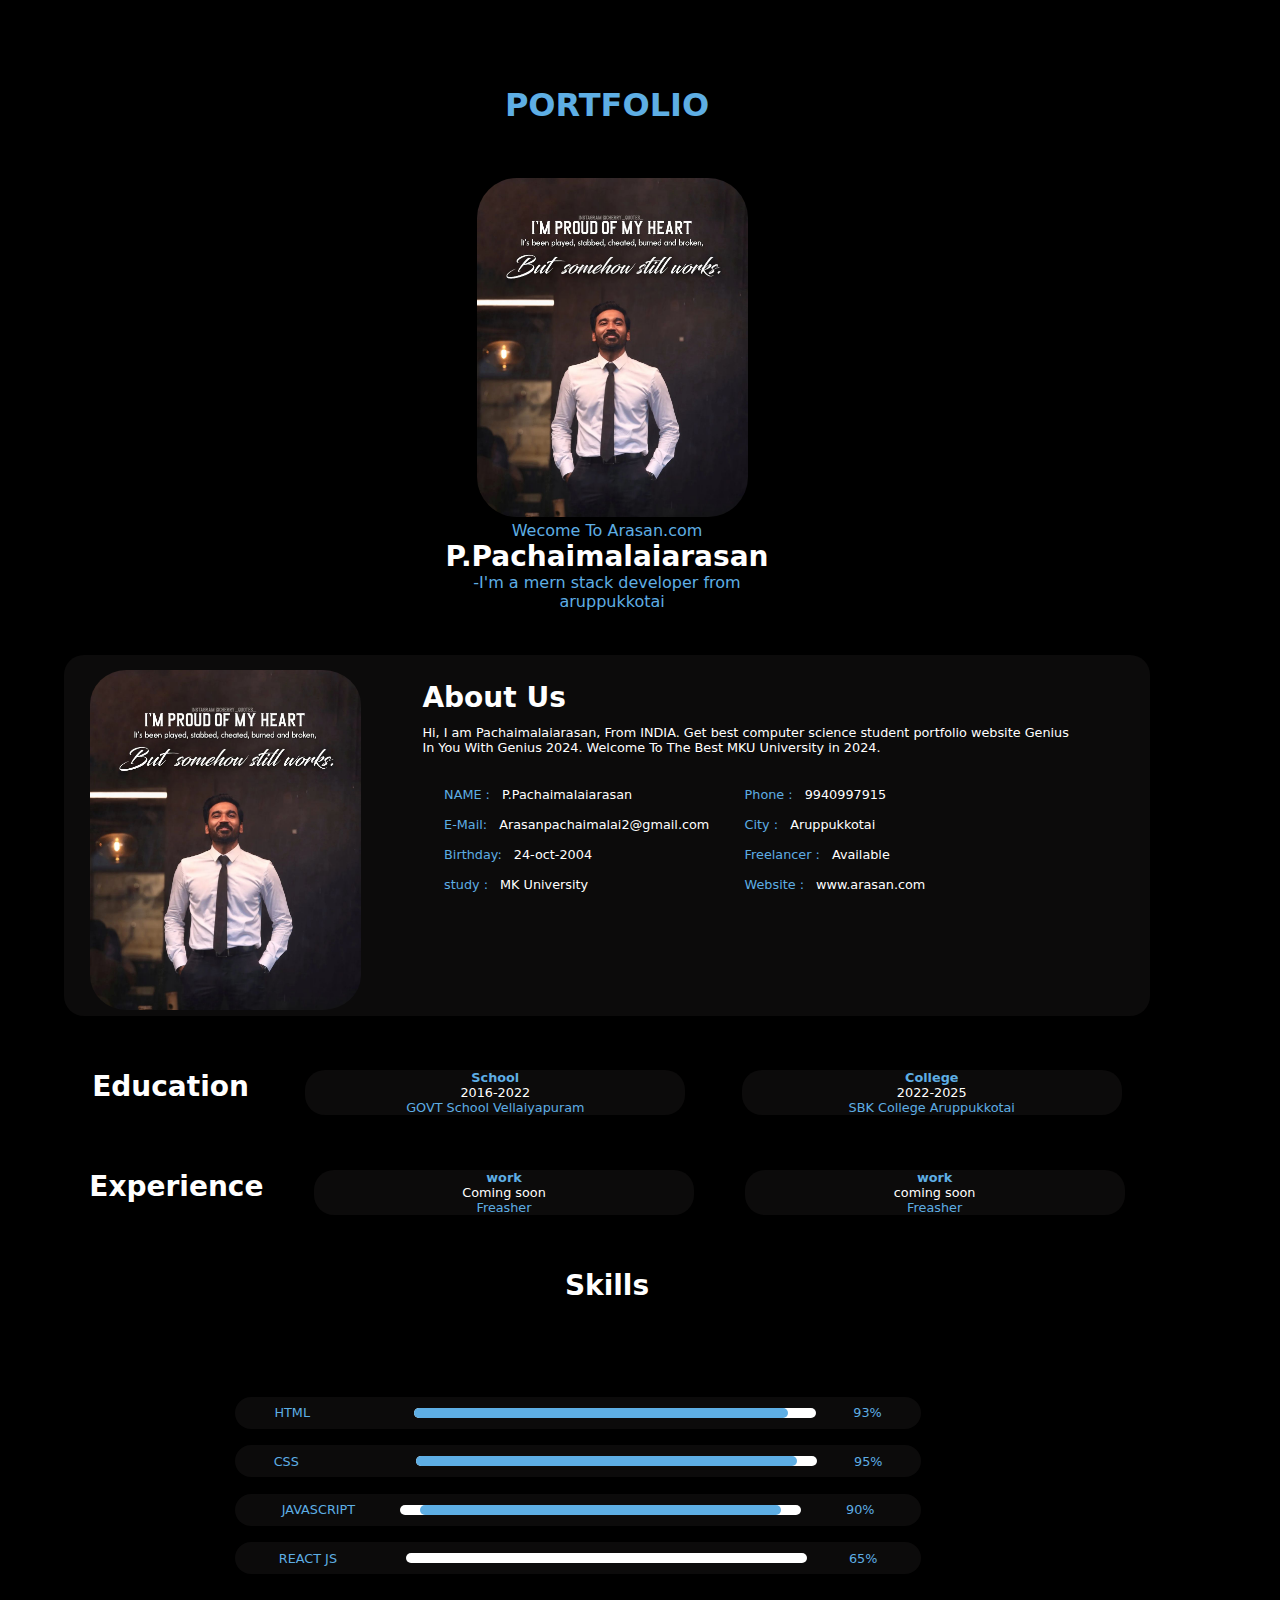
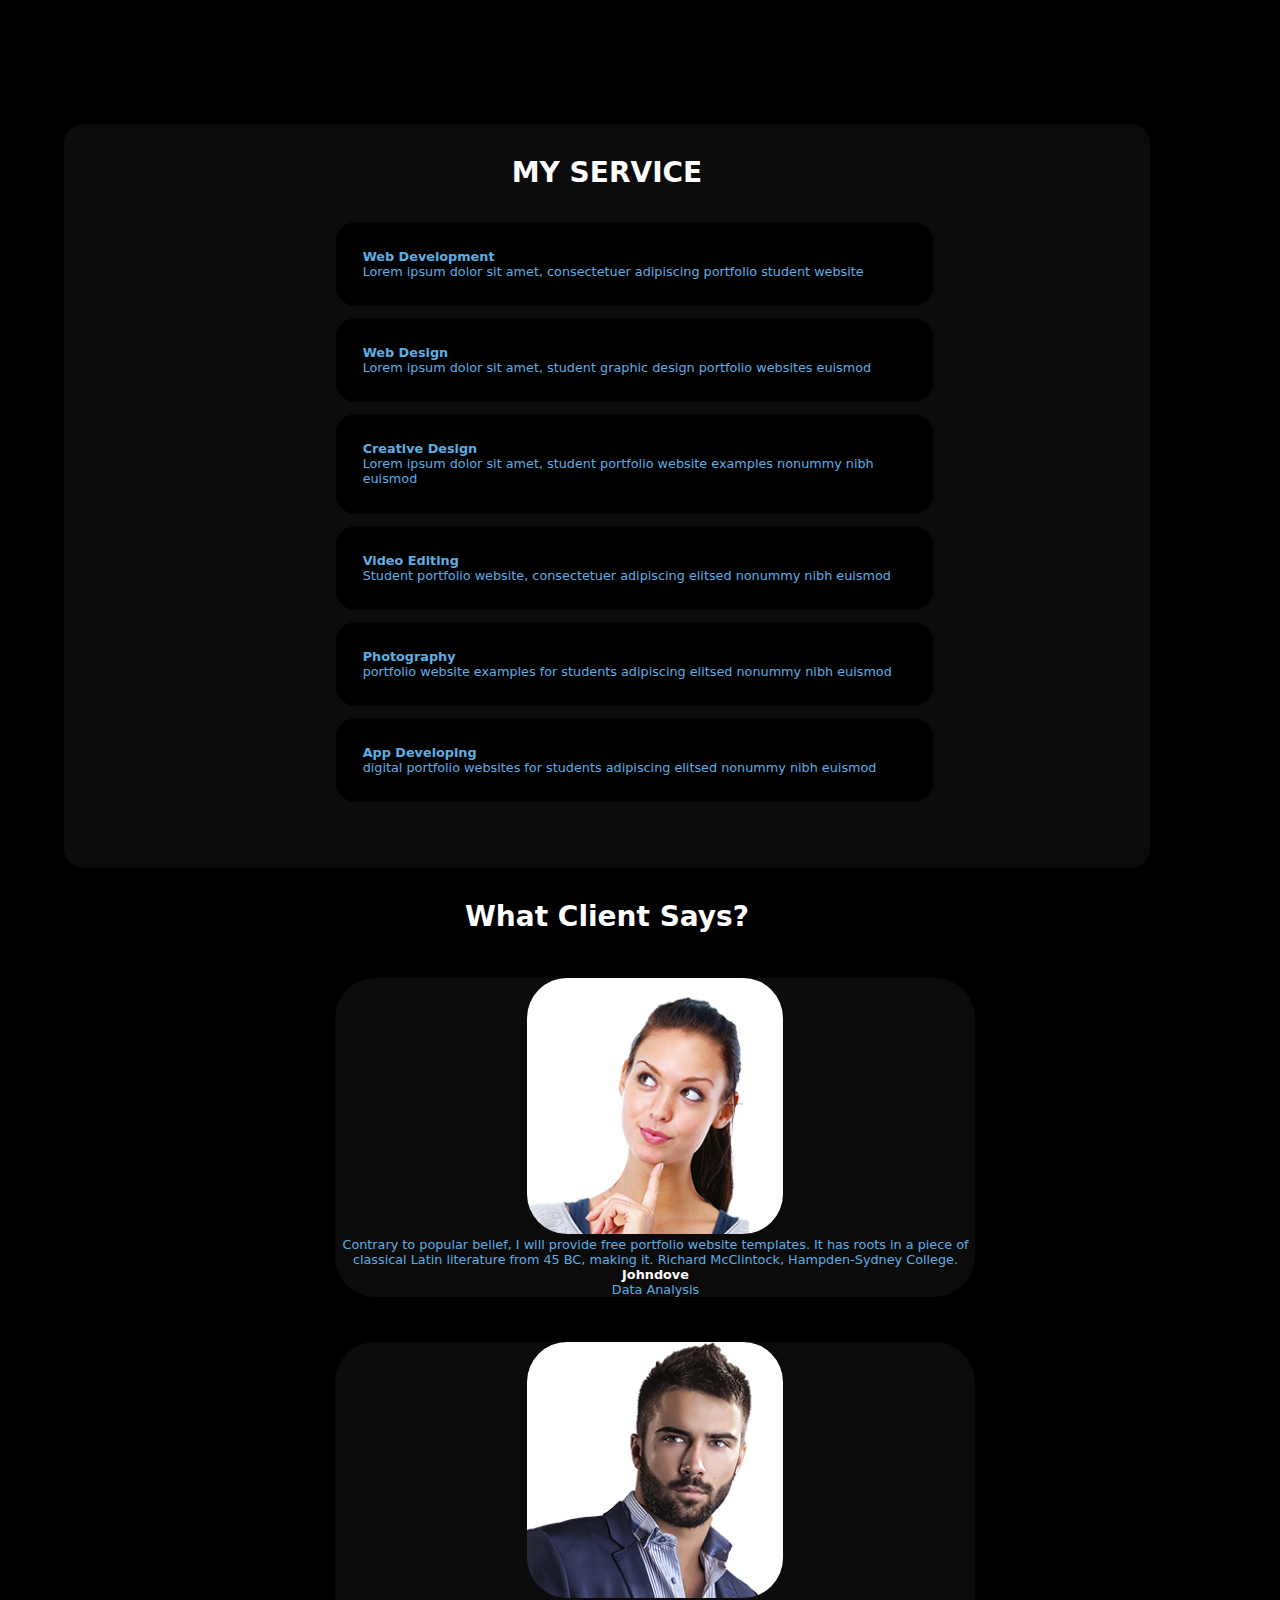
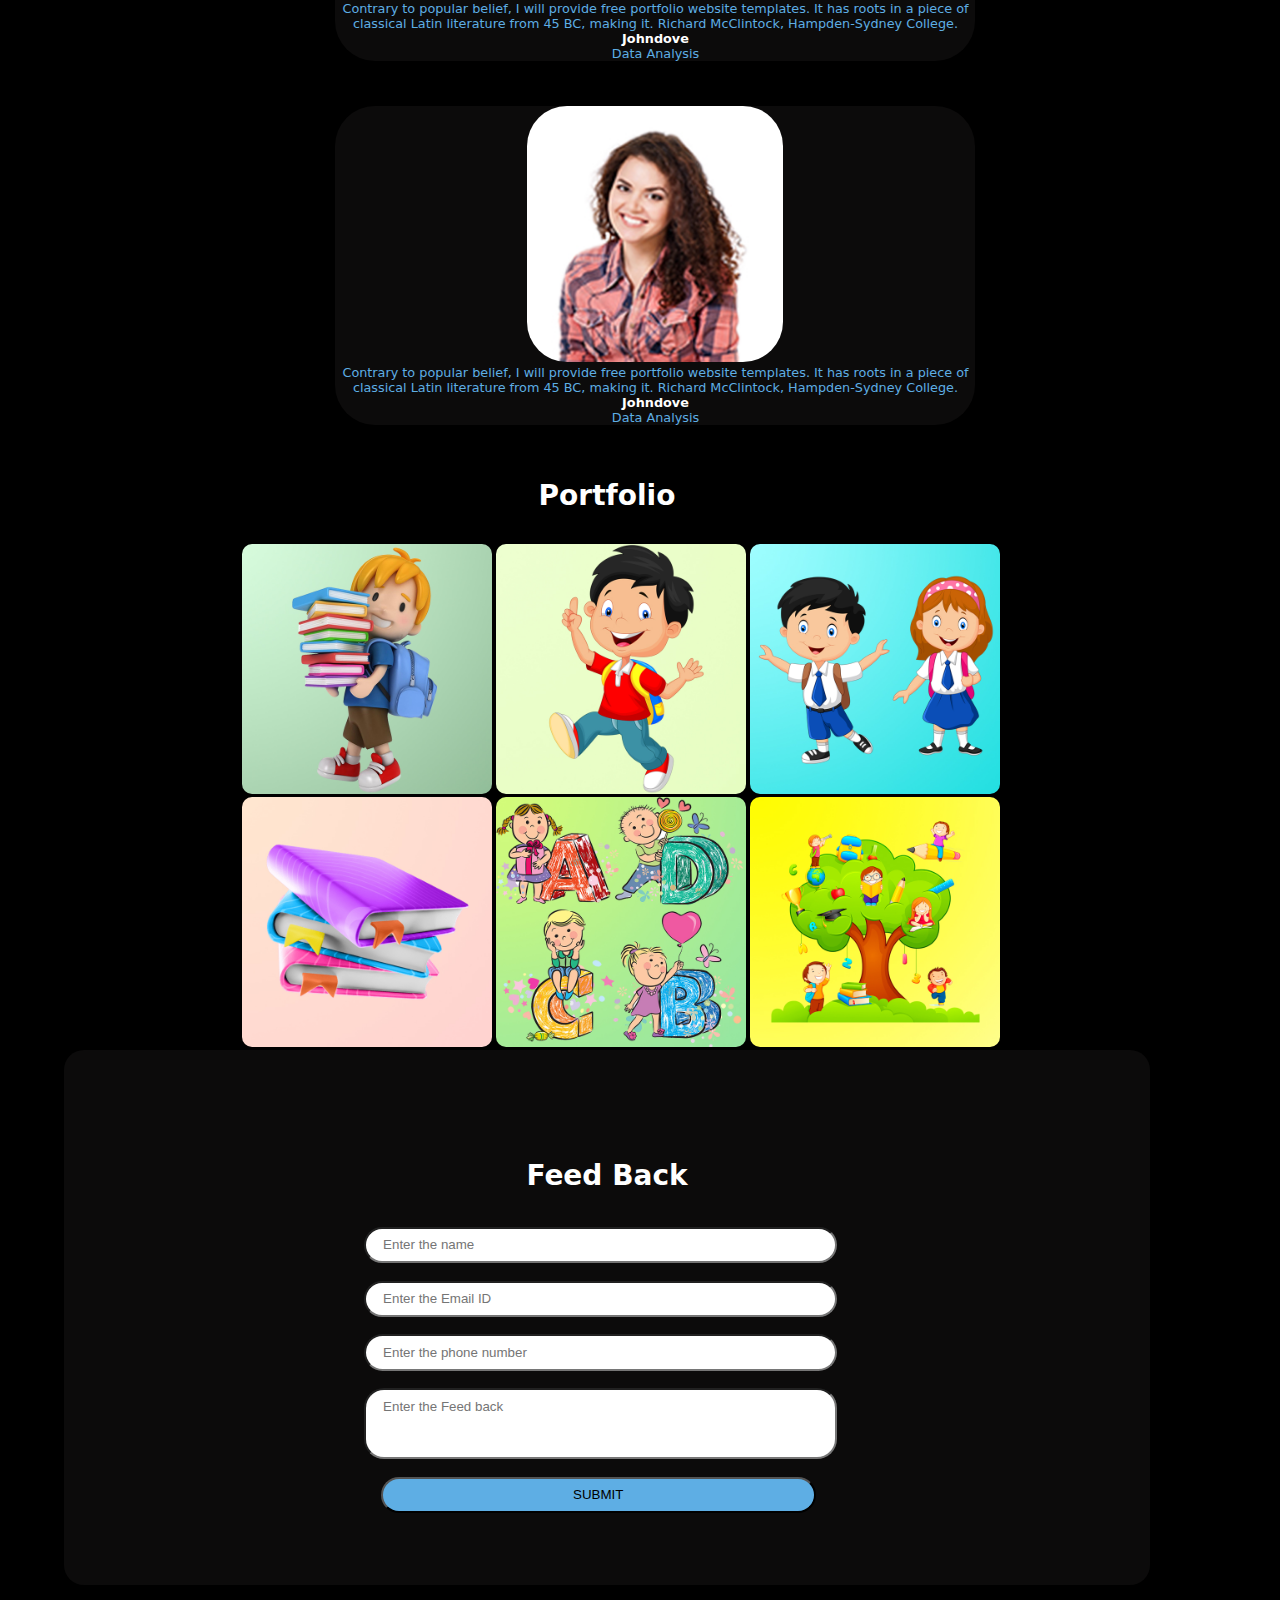
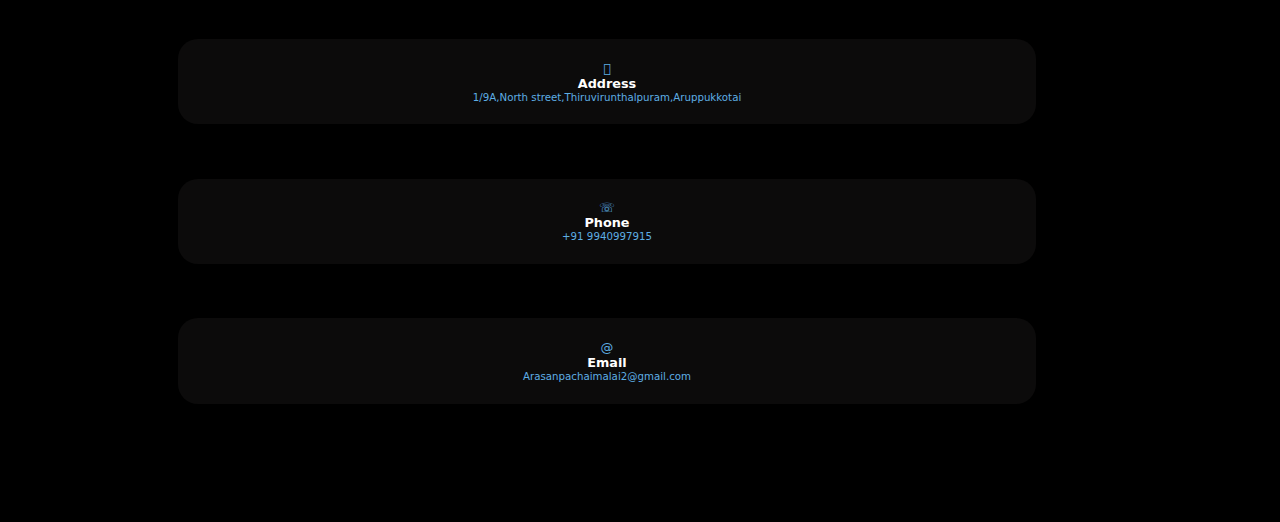
<file: index.html>
<!DOCTYPE html>
<html lang="en">

<head>
    <meta charset="UTF-8">
    <meta name="viewport" content="width=device-width, initial-scale=1.0">
    <title>P.Pachaimalaiarasan</title>
    <link rel="stylesheet" href="style.css">

    <meta data-="portfolio" data-="Pachamalaiarasan">
</head>

<body>
    <header>
        <h2>PORTFOLIO</h2>
    </header>
    <main>
       
        <!--HOME SCREEN--->
        <section class="home-section" id="home">
            <img src="arasan1.webp" alt="Pachamalaiarasan" width="200px" height="250px" loading="lazy" class="homepro">
            <section class="text-align">
                <p>Wecome To Arasan.com</p>
                <p class="homename">
                <h3>P.Pachaimalaiarasan</h3>
                </p>
                <p>-I'm a mern stack developer from <br>&nbsp; aruppukkotai</p>
            </section>
            <section class="fixedsec" id="fix">
                <nav class="navication">
                    <ul class="ulist" >
                        <li><a href="#home">Home</a></li>
                        <li><a href="#Profile">Profile</a></li>
                        <li><a href="#education">Education</a></li>
                        <li><a href="#Myservice">MY service</a></li>
                        <li><a href="#portfolio">portfolio</a></li>
                        <li><a href="#feedback">Feedback</a></li>
                    </ul>
                </nav>
            </section>
        </section>
        <!--ABOUT PAGE -->
        <section class="aboutsec" id="Profile">
            <img src="arasan1.webp" alt="Pachamalaiarasan" width="200px" height="250px" loading="lazy" class="aboutpro">
            <h3 class="aboutusdisplay">About Us</h3>
            <!-- <p class="text-align1"> I am available for mern stack Project <br> -->
            <p class="text-align2"> Hi, I am Pachaimalaiarasan, From INDIA. Get best computer science student portfolio
                website Genius <br>In You With Genius 2024. Welcome To The Best MKU University in 2024.</p>
            <section class="detail">
                <p class="detail1"> NAME :<span class="span1"> P.Pachaimalaiarasan </span><br><br>
                    E-Mail:<span class="span1"> Arasanpachaimalai2@gmail.com </span><br><br>
                    Birthday:<span class="span1"> 24-oct-2004</span> <br><br>
                    study :<span class="span1"> MK University </span><br><br>
                </p>

                <p class=" detail2"> Phone : <span class="span2">9940997915 </span><br><br>
                    City :<span class="span2"> Aruppukkotai </span><br><br>
                    Freelancer : <span class="span2">Available </span><br><br>
                    Website :<span class="span2"> www.arasan.com </span><br><br>
                </p>
            </section>
        </section>
        <!-- EDUCATION PAGE -->
        <section class="educationsection">
            <div class="educationsec1">
                <h3 class="educationdisplay" id="education"> Education</h3>
                <div class="school">
                    <h4 class="h4">School</h4>
                    <p> <span class="educationse-span1">2016-2022</span><br>GOVT School Vellaiyapuram</p>
                </div>
                <section class="college">
                    <h4 class="h4">College</h4>
                    <p> <span class="educationse-span1">2022-2025</span><br>SBK College Aruppukkotai</p>
                </section>
            </div>
            <section class="educationsec2">
                <h3 class="workdisplay">Experience</h3>
                <div class="work1">
                    <h4 class="h4">work</h4>
                    <p><span class="work-span1">Coming soon</span> <br>Freasher</p>
                </div>
                <div class="work2">
                    <h4 class="h4">work</h4>
                    <p><span class="work-span1">coming soon</span><br>Freasher</p>
                </div>
            </section>
            <h3 class="skilldisplay">Skills</h3>
            <section class="skillsection">
                <section class="htmlsec">
                    <p class="barsec">HTML</p>
                    <div class="bar bar1">
                        <div class="presenthtml"></div>
                    </div>
                    <p>93%</p>
                </section>
                <section class="csssec">
                    <p class="barsec1">CSS</p>
                    <div class="bar bar2">
                        <div class="presentcss"></div>
                    </div>
                    <p>95%</p>
                </section>
                <section class="jssec">
                    <p class="jssec1">JAVASCRIPT</p>
                    <div class="bar bar3">
                        <div class="presentjs"></div>
                    </div>
                    <p class="jstextsec">90%</p>
                </section>
                <section class="reactsec">
                    <p class="reactsec1">REACT JS</p>
                    <div class="bar bar4">
                        <div class="presentrjs"></div>
                    </div>
                    <p>65%</p>
                </section>
            </section>
            <!--MY SERVICE PAGE-->

            <section class="servicesce" id="Myservice">
                <h3 class="sevdisplay">MY SERVICE</h3>
                <section class="flexsec">
                    <section class="service">
                        <section class="service1">
                            <h4 class="ser-h4">Web Development</h4>
                            <p class="ser-text">Lorem ipsum dolor sit amet, consectetuer adipiscing portfolio student
                                website</p>
                        </section>
                        <section class="service2">
                            <h4 class="ser-h4">Web Design</h4>
                            <p class="ser-text">Lorem ipsum dolor sit amet, student graphic design portfolio websites
                                euismod</p>
                        </section>

                        <section class="service3">
                            <h4 class="ser-h4">Creative Design</h4>
                            <p class="ser-text">Lorem ipsum dolor sit amet, student portfolio website examples nonummy
                                nibh euismod</p>
                        </section>
                        <section class="service4">
                            <h4 class="ser-h4">Video Editing</h4>
                            <p class="ser-text">Student portfolio website, consectetuer adipiscing elitsed nonummy nibh
                                euismod</p>
                        </section>
                        <section class="service5">
                            <h4 class="ser-h4">Photography</h4>
                            <p class="ser-text">portfolio website examples for students adipiscing elitsed nonummy nibh
                                euismod</p>
                        </section>
                        <section class="service6">
                            <h4 class="ser-h4">App Developing</h4>
                            <p class="ser-text">digital portfolio websites for students adipiscing elitsed nonummy nibh
                                euismod</p>
                        </section>
                    </section>
                </section>
            </section>
        </section>
        <!--client say section-->
        <section class="clientsec">
            <h3 class="clientdisplay">What Client Says?</h3>
            <section class="clientsec1">
                <section class="client1">
                    <img src="client (1).jpg" alt="client" width="250px" height="250px" loading="lazy"
                        class="clientimg">
                    <p class="client-text">Contrary to popular belief, I will provide free portfolio website templates.
                        It has roots in a piece of classical Latin literature from 45 BC, making it. Richard McClintock,
                        Hampden-Sydney College.</p>
                    <b class="client-text2">Johndove</b>
                    <p class="client-text1">Data Analysis</p>
                </section>
                <section class="client2">
                    <img src="client (2).jpg" alt="client" width="250px" height="250px" loading="lazy"
                        class="clientimg">
                    <p class="client-text">Contrary to popular belief, I will provide free portfolio website templates.
                        It has roots in a piece of classical Latin literature from 45 BC, making it. Richard McClintock,
                        Hampden-Sydney College.</p>
                    <b class="client-text2">Johndove</b>
                    <p class="client-text1">Data Analysis</p>
                </section>
                <section class="client3">
                    <img src="client (3).jpg" alt="client" width="250px" height="250px" loading="lazy"
                        class="clientimg">
                    <p class="client-text">Contrary to popular belief, I will provide free portfolio website templates.
                        It has roots in a piece of classical Latin literature from 45 BC, making it. Richard McClintock,
                        Hampden-Sydney College.</p>
                    <b class="client-text2">Johndove</b>
                    <p class="client-text1">Data Analysis</p>
                </section>
            </section>
        </section>
        <h3 class="portdisplay" id="portfolio">Portfolio</h3>
        <section class="portfoliosec">
            <img src="gallery-1.jpg" alt="photo" width="250px" height="250px" loading="lazy" class="portimg1">
            <img src="gallery-3.jpg" alt="photo" width="250px" height="250px" loading="lazy" class="portimg2">
            <img src="gallery-4.jpg" alt="photo" width="250px" height="250px" loading="lazy" class="portimg3">
            <img src="gallery-2.jpg" alt="photo" width="250px" height="250px" loading="lazy" class="portimg4">
            <img src="gallery-6.jpg" alt="photo" width="250px" height="250px" loading="lazy" class="portimg5">
            <img src="gallery-5.jpg" alt="photo" width="250px" height="250px" loading="lazy" class="portimg6">

        </section>
        <section class="feedbacksec">
            <h3 class="feeddisplay">Feed Back</h3>
            <section class="fillsec">
                <form action="feed">
                    <input type="text" class="fill" placeholder="Enter the name">
                    <input type="email" class="fill" placeholder="Enter the Email ID">
                    <input type="tel" class="fill" placeholder="Enter the phone number">
                    <input type="text" class="fill fill1" placeholder="Enter the Feed back">
                    <button class="submit">SUBMIT</button>
                </form>
            </section>
        </section>
    </main>
</body>
<footer>
    <section class="footersec" id="feedback">
        <section class="footersec1">
            <p class="foo-text1">&#xf015</p>
            <h4 class="h4sec">Address</h4>
            <p class="foot-text">1/9A,North street,Thiruvirunthalpuram,Aruppukkotai</p>
        </section>
        <section class="footersec1">
            <p class="foo-text1">&#9743</p>
            <h4 class="h4sec">Phone</h4>
            <p class="foot-text"> +91 9940997915</p>
        </section>
        <section class="footersec1">
            <p class="foo-text1">&#64</p>
            <h4 class="h4sec">Email</h4>
            <p class="foot-text">Arasanpachaimalai2@gmail.com</p>
        </section>
    </section>
</footer>
</html>
</file>
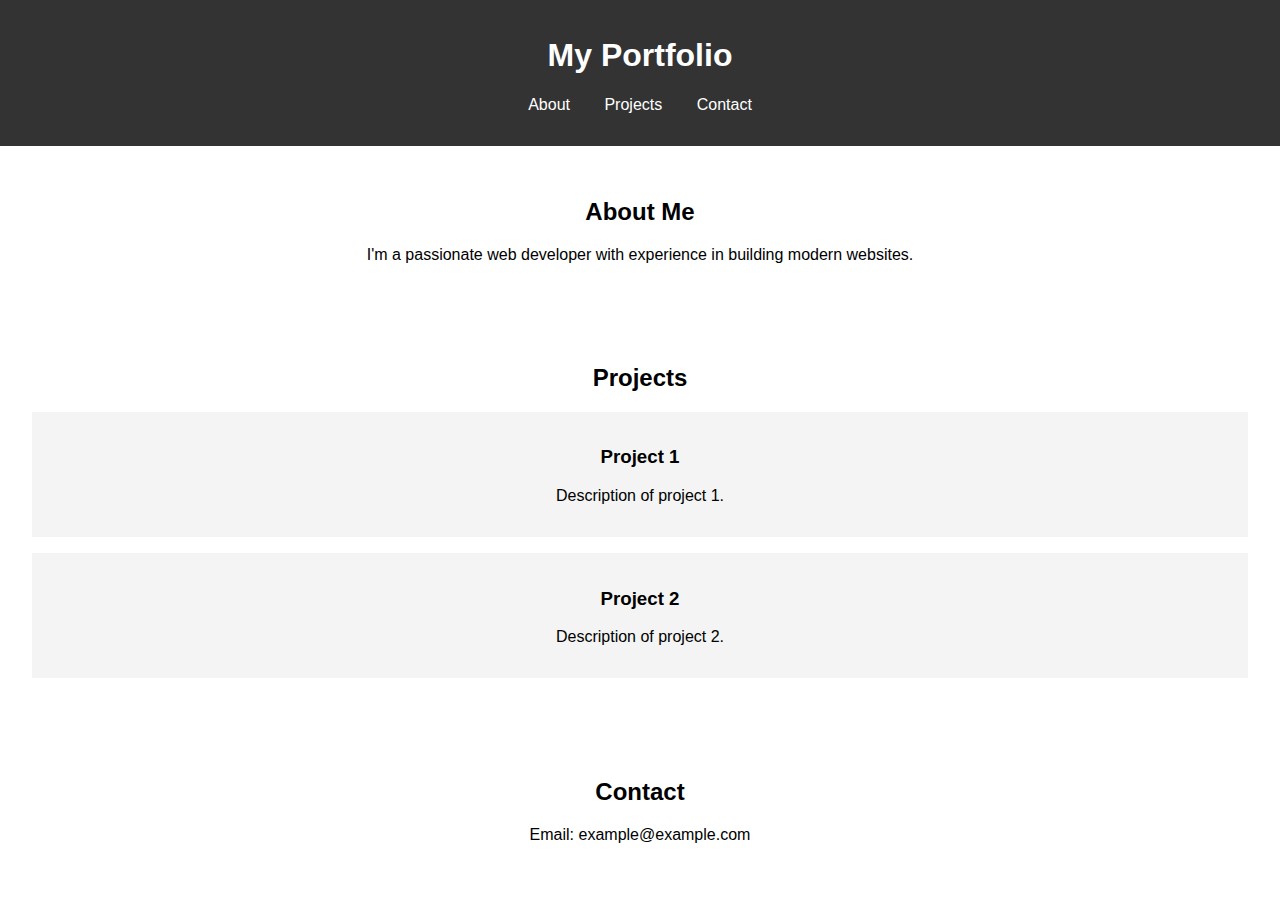
<file: a.html>
<!DOCTYPE html>
<html lang="en">
<head>
    <meta charset="UTF-8">
    <meta name="viewport" content="width=device-width, initial-scale=1.0">
    <title>Portfolio</title>
 
<style>
body {
    font-family: Arial, sans-serif;
    margin: 0;
    padding: 0;
    text-align: center;
}

header {
    background: #333;
    color: white;
    padding: 1rem 0;
}

nav ul {
    list-style: none;
    padding: 0;
}

nav ul li {
    display: inline;
    margin: 0 15px;
}

nav ul li a {
    color: white;
    text-decoration: none;
}

section {
    padding: 2rem;
}

.project {
    background: #f4f4f4;
    padding: 1rem;
    margin: 1rem 0;
}
</style>
</head>
<body>
    <header>
        <h1>My Portfolio</h1>
        <nav>
            <ul>
                <li><a href="#about">About</a></li>
                <li><a href="#projects">Projects</a></li>
                <li><a href="#contact">Contact</a></li>
            </ul>
        </nav>
    </header>
    
    <section id="about">
        <h2>About Me</h2>
        <p>I'm a passionate web developer with experience in building modern websites.</p>
    </section>
    
    <section id="projects">
        <h2>Projects</h2>
        <div class="project">
            <h3>Project 1</h3>
            <p>Description of project 1.</p>
        </div>
        <div class="project">
            <h3>Project 2</h3>
            <p>Description of project 2.</p>
        </div>
    </section>
    
    <section id="contact">
        <h2>Contact</h2>
        <p>Email: example@example.com</p>
    </section>
</body>
</html>
</file>
<file: style.css>
@media(min-width:100px) and (min-height:100px){
*{
    padding: 0;
    margin: 0;
    scroll-behavior: smooth;
}

body{
    margin: 5%;
    align-items: center;
    background-color: black;
    min-height:fit-content;
    max-width:fit-content;
    color: rgb(94, 174, 228);
    font-size: 0.80rem;
    font-family:system-ui, -apple-system, BlinkMacSystemFont, 'Segoe UI', Roboto, Oxygen, Ubuntu, Cantarell, 'Open Sans', 'Helvetica Neue', sans-serif;
}
h3{
    font-size: 0.50rem;
}

/*   variable  */

:root{

    /*  color  */
--COLOR :rgb(94, 174, 228);
--HOME-NAME-CO:white;
--ABOUT-BA-CO:rgb(12, 11, 11);
--BAR-CO:white;

/*  FONT */
--SIZE:1rem;
--HOME-NAME:1.75rem;

/* IMAGE SIZE */
--IMG-WI:25%;
--IMG-HI:25%;
--IMG-BR:40px;

/* */

}


/*  HOME PAGE  */

/*  NAV DESIGN  */

h2{
   text-align: center;
   padding: 2%;
   padding-bottom: 0%;
   font-size: xx-large;
    }
    nav{
        display: none;
        position: fixed;
        width: 100%;
        background-color:var(--COLOR) ;
        top:2px;
        padding: 2px;
        border-radius: 15px;
        z-index: 5;
    
    }
    
    a{
        text-decoration: none;
       padding: 10px;
        color: black;
    }
    li{
        display:inline;
        margin-left: 9%;
    
    }
/* IMAGE & CONTENT DESIGN  */

.homepro{
    margin: 0% 35% 0% 38%;
    width:var(--IMG-WI);
    height: var(--IMG-HI);
    border-radius: var(--IMG-BR);
    

}
/* CONTENT */

.home-section{
    padding-top: 5%;
    font-size: var(--SIZE);
   min-width: 100%;
    min-height: 50%;
    border-radius: 20px;
    padding-bottom: 4%;
}
h3{
    font-size: var(--HOME-NAME);
    color:var(--HOME-NAME-CO);   /*home profile name style  */
}
.text-align{
    text-align: center;
}

/*  ABOUT SECTION DESIGN  */

.aboutsec{
    border-radius: 20px;
    background-color:var(--ABOUT-BA-CO) ;
    padding-bottom:10% ;
    min-width: 100%;
    min-height: 50%;
}
.aboutpro{
    display:inline-block;
    width: var(--IMG-WI);
    height: var(--IMG-HI);
    padding: 5px 2px 5px 4px;
    border-radius:var(--IMG-BR);
    margin-left: 2%;
    margin-top: 1%;
}

.aboutusdisplay{ 
padding: 5% 0% 0% 3%;
margin-top: -36%;
margin-bottom: 1%;
margin-left: 30%;
}
.detail{
margin-left: 35%;
    display: flex;
    flex-flow: row;
    flex-wrap: nowrap;
    gap: 5%;

}
.text-align1{
   margin: 0% 0% 1% 33%;
}
.text-align2{
margin: 0% 0% 3% 33%;
color: var(--BAR-CO);
}

.span1,.span2{
    color: var(--HOME-NAME-CO);
    padding-left: 8px;
}

/* EDUCATION SECTION DESIGN */
.educationsection{
    min-width: 100%;
    min-height: 50%;
}   
.educationsec1,.educationsec2{
    margin-top: 5%;
     margin-bottom: 2%;
    display:flex;
    justify-content: space-around;
    margin-bottom: 5%;

}  
 
.school,.college,.work1,.work2{
    background-color: var(--ABOUT-BA-CO);
    width: 35%;
    text-align: center;
    border-radius: 20px;
}
.educationse-span1,.work-span1{
    color: var(--BAR-CO);
}

/*   skill MENU DESIGN  */

.skillsection{
display: flex;
justify-content: space-between;
flex-flow: column;
padding:8%;
padding-left: 15%;
}

.skilldisplay{
    text-align: center;

}

.htmlsec,.csssec,.reactsec,.jssec{
    display: flex;
    width: 80%;
    padding: 1%;
    justify-content: space-evenly;
    align-items: center;                /*HTML SKILL BAR AND SECTION */
    background-color: var(--ABOUT-BA-CO);
    border-radius: 20px;
    margin: 1%;
}
.bar1{
    margin-left: 11%;                  /*html bar heading space */
}
.bar2{
    margin-left: 13%;   /*css bar heading space */
}
.bar3{
    margin-left: 1%;    /*js bar heading space */
}
.bar4{
    margin-left: 5%;    /*rjs bar heading space */
}

.presenthtml,.presentcss,.presentjs,.presentrjs{
    background-color:var(--COLOR);
    
    border-radius: 20px;
}
.presenthtml{
    width: 93%;
    margin-right:7%;
}
.presentcss{
    width: 95%;
    margin-right:5%;
}
.presentjs{
    width: 90%;
}

.bar{
    display: flex;
    border-radius: 20px;
    width: 60%;
    height:10px;
    background-color:var(--BAR-CO);      /* ALL SCETION BAR DESIGN */
    justify-content:center;
    align-content: center;
    margin-right: 1%;
}


/*  HOVER BER SECTION  */
:is(.presenthtml:hover,.presentcss:hover,.presentjs:hover,.presentrjs:hover){
animation-name: persentage;
animation-duration: 3s;
animation-timing-function:linear;
transform-origin:left;
transition: all;
}
@keyframes persentage{
    1%{                             /* ANIMATION OF BAR PRESENTAGE */
        transform: scaleX(0);
    }
    100%{
        transform: scaleX(1);
    }
}

                /*  MY SERVICE PAGE DESIGN  */
                
.servicesce{
    min-height: 50%;
    margin-top: 5%;
    background-color: var(--ABOUT-BA-CO);
    border-radius: 20px;
    padding-bottom: 6%;
   
} 
.flexsec{
    display: flex;
    flex-flow: column;
    justify-content: center;
    align-items: center;
    text-align: center;
}               
.sevdisplay{
    padding: 3% 0% 3% 0%;
text-align: center;
position: relative;
}

.service{
    display: grid;
    grid-template-rows:max-content;
    gap: 12px;
width:50%;
height: 25%;

}
.service1,.service2,.service3,.service4,.service5,.service6{
    width: 100%;
    padding: 5%;
    background-color: black;
    text-align: left;
    border-radius: 20px;
}


/* CLIENT SAYS SSECTION OR PAGE DESIGN */

.clientsec1{
    min-height: 50%;
    width:70vw;
    display: flex;
    justify-content: space-evenly;
    text-align: center;
    flex-wrap: nowrap;
    flex-flow: column;
    gap: 4%;
    margin-left: 15%;
    border-radius: var(--IMG-BR);
    padding-left: 10%;
    
}

.client1,.client2,.client3{
    display:block;
    gap: 4%;
    justify-content: space-evenly;
    width:50vw;
    text-align: center;
    align-items: center;
    background-color: var(--ABOUT-BA-CO);
    margin-top: 5%;
    border-radius: var(--IMG-BR);

}
.clientimg{
    border-radius: var(--IMG-BR);
    width: 40%;
    height: 40%;
}
.client-text1{
    padding-right: 0%;
}
.client-text2{
    color: var(--HOME-NAME-CO);
}
.clientdisplay{
    text-align: center;
    padding: 3%;
    padding-bottom: 0%;
}
/* PORTFOLIO SECTION OR DESIGN */

.portfoliosec{

    display: block;
    text-align: center;
    align-items: center;
    width:70vw;
    height: 75%;
    padding: 0% 0% 0% 10%;

}
.portdisplay{
    text-align: center;
    padding:5% 0% 3% 0%;
}
.portimg1,.portimg2,.portimg3,.portimg4,.portimg5,.portimg6{
  
    border-radius: 10px;
}

/*   FEEDBACK FORM PAGE OR SECTION DESIGN  */

.feedbacksec{
min-width: fit-content;
    padding: 10% 10% 5% 10%;
    background-color: var(--ABOUT-BA-CO);
    border-radius: 20px;
}

.feeddisplay{
    padding: 0% 0% 2% 0%;
    margin: 0% 0% 2% 0%;
    text-align: center;
}

.fill{
    width: 50%;
    border-radius: 20px;
    display: inline-block;      /* INPUT BOXS DESIGN */
    padding: 1% 2% 1% 2%;
    margin: 0% 0% 2% 22%;

}
.fill1{
    padding-bottom: 5%;  /* FEEDBACK INPUT BOX DESIGN */
}
.submit{
    width: 50%;
    display:block;
    text-align: center;         /* BUTTON DESIGN */
    padding: 1% 2% 1% 2%;
    margin: 0% 0% 2% 24%;
    background-color: var(--COLOR);
    border-radius: 20px;

}
/* FOOTER SECTION OR PAGE DESIGN */

.footersec{
    min-width:fit-content;
    min-height:50%;
    padding-top: 5%;
    display: flex;
    justify-content: space-evenly;
    flex-wrap: wrap;
}
.footersec1{
    padding: 2%;
    background-color: var(--ABOUT-BA-CO);
    width: 75%;
    border-radius: 20px;
    text-align: center;
    margin-bottom: 5%;
}
.foot-text{
    font-size:80%;
    text-align: center;
}
.h4sec{
    color: var(--BAR-CO);
}

}
/* media key using for responceive web site */
</file>
